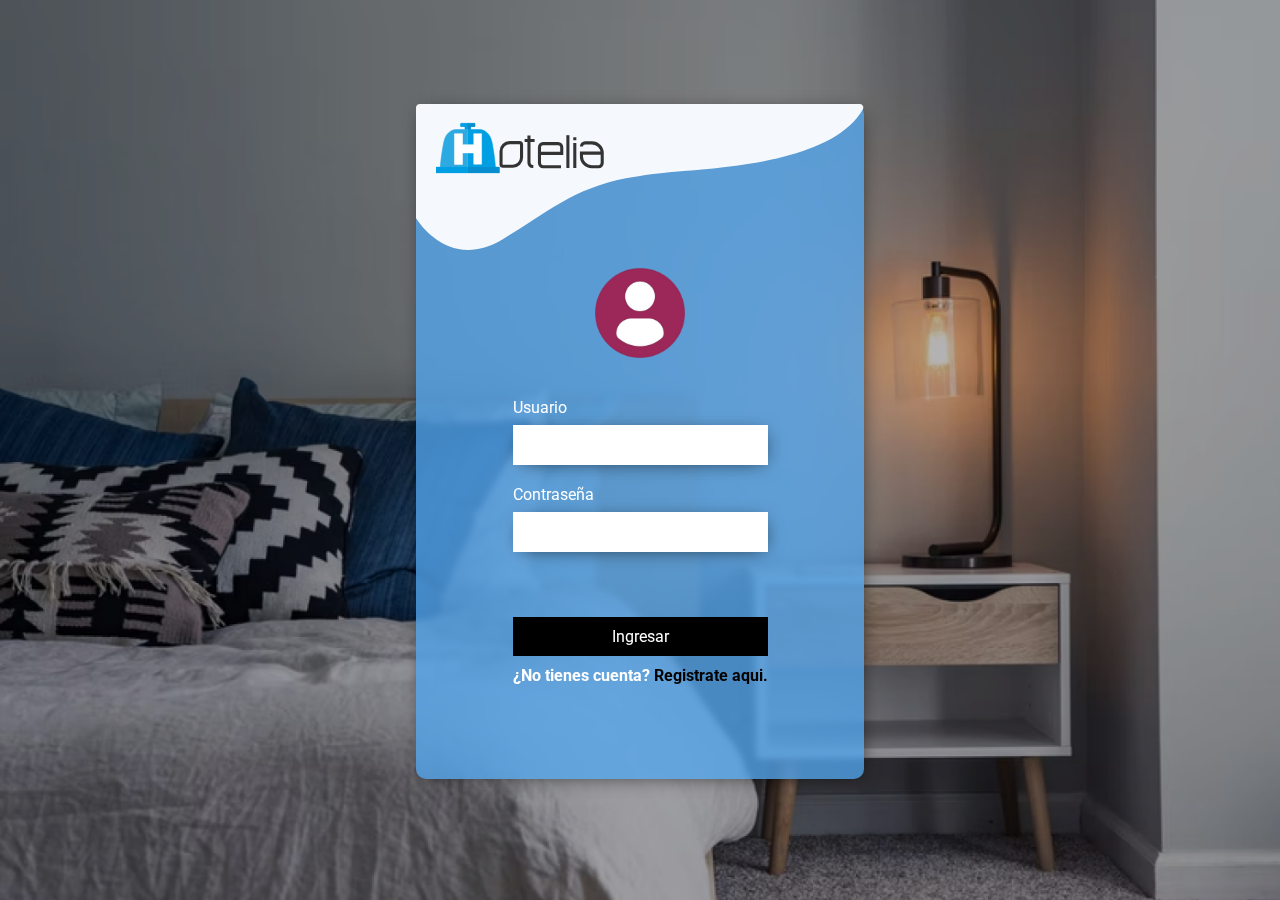
<file: login.html>
<!DOCTYPE html>
<html lang="es">
  <head>
    <meta charset="UTF-8" />
    <meta http-equiv="X-UA-Compatible" content="IE=edge" />
    <meta name="viewport" content="width=device-width, initial-scale=1.0" />
    <link rel="stylesheet" href="./css/login.css" />
    <title>Taller 0 Maquetación Responsive</title>
  </head>
  <body>
    <div class="Content">
      <div class="form">
        <div class="header-form">
          <img src="./img/login/vector-login.svg" class="wave" alt="" />
          <img src="./img/Hotelia horizontal negro.svg" class="logo" alt="" />
        </div>
        <form action="">
          <img src="./img/login/User-icon.png" class="User-icon" alt="" />
          <div class="content-form">
            <div class="inputs-form">
              <label for="user">Usuario</label>
              <input type="text" id="user" />
            </div>
            <div class="inputs-form">
              <label for="pass">Contraseña</label>
              <input type="text" id="pass" />
            </div>
            <button>Ingresar</button>
            <h1>
              ¿No tienes cuenta?
              <span class="text-account">Registrate aqui.</span>
            </h1>
          </div>
        </form>
      </div>
    </div>
  </body>
</html>
</file>
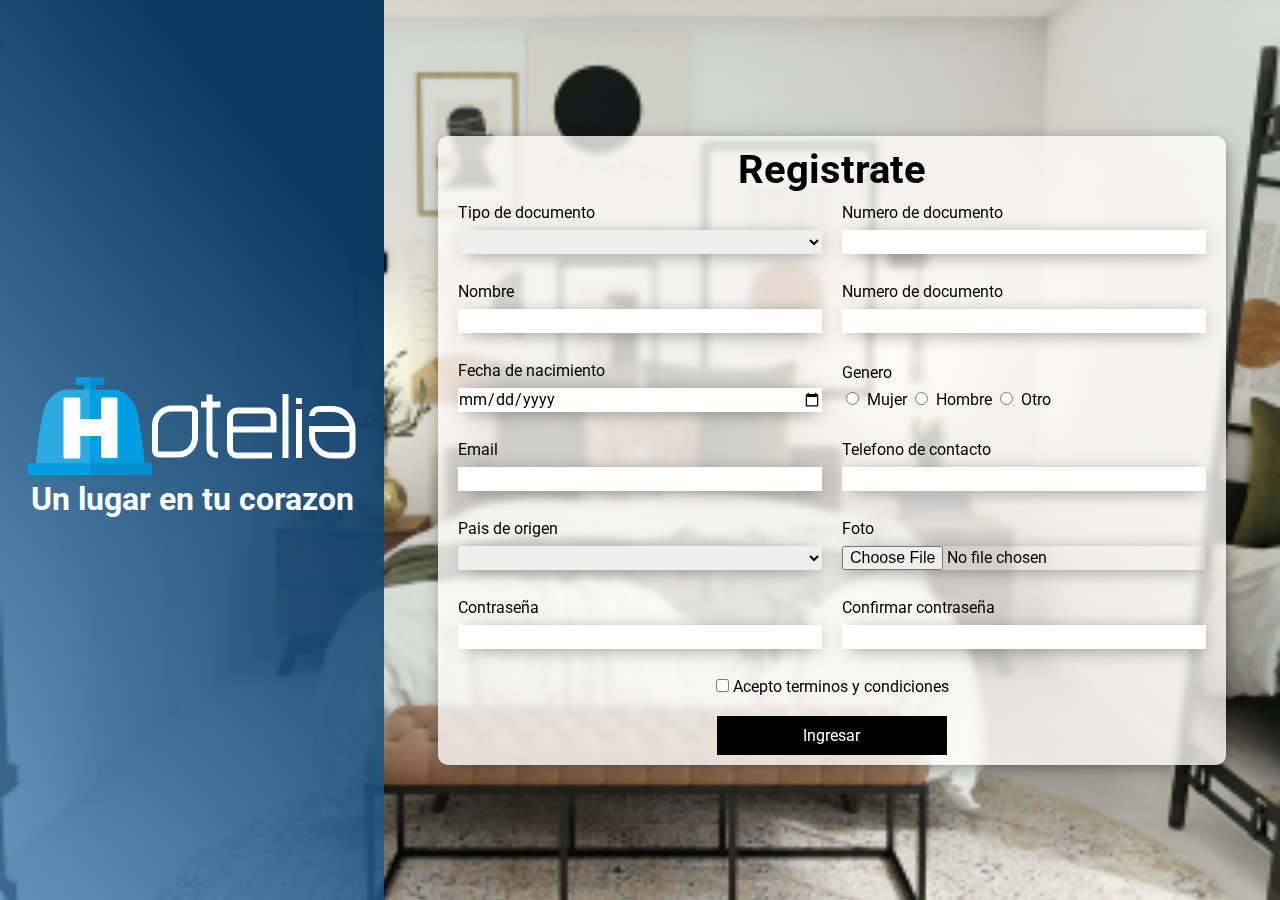
<file: register.html>
<!DOCTYPE html>
<html lang="es">
  <head>
    <meta charset="UTF-8" />
    <meta http-equiv="X-UA-Compatible" content="IE=edge" />
    <meta name="viewport" content="width=device-width, initial-scale=1.0" />
    <link rel="stylesheet" href="./css/register.css" />
    <title>Taller 0 Maquetación Responsive</title>
  </head>
  <body>
    <div class="header">
      <img src="./img/Hotelia horizontal blanco.svg" alt="" />
      <h1>Un lugar en tu corazon</h1>
    </div>

    <div class="Content">
      <div class="form">
        <h1>Registrate</h1>
        <form action="">
          <div class="grid">
            <div class="fila">
              <label for="TypeDoc">Tipo de documento</label>
              <select name="" id="TypeDoc">
                <option value=""></option>
                <option value="">CC</option>
                <option value="">Extranjera</option>
              </select>
            </div>
            <div class="fila">
              <label for="NumberDoc">Numero de documento</label>
              <input type="text" name="" id="NumberDoc" />
            </div>
            <div class="fila">
              <label for="Name">Nombre</label>
              <input type="text" name="" id="Name" />
            </div>
            <div class="fila">
              <label for="LastName">Numero de documento</label>
              <input type="text" name="" id="LastName" />
            </div>
            <div class="fila">
              <label for="Birthday">Fecha de nacimiento</label>
              <input type="date" name="" id="Birthday" />
            </div>
            <div class="fila">
              <label for="">Genero</label>
              <div class="Checkbox">
                <input type="radio" name="gender" id="Women" /> Mujer
                <input type="radio" name="gender" id="Man" /> Hombre
                <input type="radio" name="gender" id="Otro" /> Otro
              </div>
            </div>
            <div class="fila">
              <label for="Email">Email</label>
              <input type="email" name="" id="Email" />
            </div>
            <div class="fila">
              <label for="Phone">Telefono de contacto</label>
              <input type="number" id="Phone" />
            </div>
            <div class="fila">
              <label for="Country">Pais de origen</label>
              <select name="" id="Country">
                <option value=""></option>
                <option value="">Colombia</option>
                <option value="">USA</option>
              </select>
            </div>
            <div class="fila">
              <label for="Foto">Foto</label>
              <input type="file" name="" id="Foto" class="input-file" />
            </div>
            <div class="fila">
              <label for="Pass">Contraseña</label>
              <input type="password" id="Pass" />
            </div>
            <div class="fila">
              <label for="VerifyPass">Confirmar contraseña</label>
              <input type="password" id="VerifyPass" />
            </div>
          </div>
          <div>
            <div class="Condiciones">
              <input type="checkbox" name="" id="T&C" />
              <label for="T&C">Acepto terminos y condiciones</label>
            </div>
            <div class="Condiciones">
              <button>Ingresar</button>
            </div>
          </div>
        </form>
      </div>
    </div>
  </body>
</html>
</file>
<file: css/login.css>
@import url("https://fonts.googleapis.com/css2?family=Marcellus&family=Roboto:ital,wght@0,100=;0,300;0,400;0,500;0,700;0,900;1,100;1,300;1,400;1,500;1,700;1,900&display=swap");
*{
    margin: 0;
    padding: 0;
    font-family: "Roboto", sans-serif;
    font-size: 16px;
}
body{
    background: url(/img/login/bg-login.png);
    background-size: cover;
    background-repeat: no-repeat;
    background-attachment: fixed;
    height: 100vh;
}

/* Contenedores */

.Content{
    display: flex;
    justify-content: center;
    align-items: center;
    height: 98vh;
}
.form{
    height: 70vh;
    width: 60vw;
    background-color: rgba(83, 167, 240, 0.76);
    backdrop-filter: blur(3px);
    border-radius: 10px;
    box-shadow: 2px 3px 20px -7px rgba(0,0,0,0.75);
    -webkit-box-shadow: 2px 3px 20px -7px rgba(0,0,0,0.75);
    -moz-box-shadow: 2px 3px 20px -7px rgba(0,0,0,0.75);
}
.header-form{
    position: relative;
}

/* Header */

.header-form img{
    width: 100%;
    position: absolute;
    top: 0;
    left: 0;
}
.logo{
    height: 4.5rem;
    width: 10.5rem !important;
    margin: 8px 0 0 20px;
}

/* Imagen usuario */

.User-icon{
    width: 90px;
    margin-bottom: 20px;
}

/* Formulario */

form{
    padding: 35px;
    height: 100%;
    display: flex;
    flex-direction: column;
    justify-content: center;
    align-items: center;
}
form input{
    height: 2.5rem;
    border: 0;
    outline: 0;
    margin-top: 8px;
    box-shadow: 2px 3px 20px -7px rgba(0,0,0,0.75);
    -webkit-box-shadow: 2px 3px 20px -7px rgba(0,0,0,0.75);
    -moz-box-shadow: 2px 3px 20px -7px rgba(0,0,0,0.75);
}
button{
    width: 100%;
    padding: 10px;
    background: black;
    border: 0;
    color: #fff;
    margin-top: 45px;
}
button:hover{
    cursor: pointer;
}
.inputs-form{
    display: flex;
    flex-direction: column;
    margin: 20px 0 20px 0;
    width: 100%;
    color: #fff;
}

/* Texto final */

h1{
    margin-top: 10px;
    color: #fff;
}
.text-account{
    color: #000;
}

/* vista para desktop */

@media screen and (min-width: 1024px){
 .form{
    width: 35vw;
    height: 75vh;
 }   
}
</file>
<file: css/register.css>
@import url("https://fonts.googleapis.com/css2?family=Marcellus&family=Roboto:ital,wght@0,100=;0,300;0,400;0,500;0,700;0,900;1,100;1,300;1,400;1,500;1,700;1,900&display=swap");
*{
    margin: 0;
    padding: 0;
    font-family: "Roboto", sans-serif;
    font-size: 1rem;
}
body{
    background: url(/img/habitaciones/habitacion1-2.png);
    background-size: cover;
    background-repeat: no-repeat;
    background-attachment: fixed;
    height: 100vh;
}
.header{
    margin-top: 30px;
    height: 140px;
    color: #fff;
    display: flex;
    align-items: center;
    flex-direction: column;
    justify-content: center;
    background: linear-gradient(49.54deg, #3379b7b4 2.89%, #0b3860 80.34%);
    padding: 20px;
}
.header h1 {
    margin: 5px;
    font-size: 2rem;
}

.Content{
    display: flex;
    justify-content: center;
    align-items: center;
    flex-direction: column;
    
}
.form{
    margin: 10px;
    padding: 10px;
    width: 60vw;
    background: #fffefcc5;
    backdrop-filter: blur(3px);
    border-radius: 10px;
    box-shadow: 2px 3px 20px -7px rgba(0,0,0,0.75);
    -webkit-box-shadow: 2px 3px 20px -7px rgba(0,0,0,0.75);
    -moz-box-shadow: 2px 3px 20px -7px rgba(0,0,0,0.75);
}
.form h1{
    font-size: 2.5rem;
}
.fila{
    padding: 10px;
    display: flex;
    flex-direction: column;
    justify-content: center;
}
.fila > input, select{
    height: 1.5rem;
    border: 0;
    outline: 0;
    margin: 8px 0 8px 0;
    box-shadow: 2px 3px 20px -7px rgba(0,0,0,0.75);
    -webkit-box-shadow: 2px 3px 20px -7px rgba(0,0,0,0.75);
    -moz-box-shadow: 2px 3px 20px -7px rgba(0,0,0,0.75);
}
.Condiciones{
    margin-top: 10px;
    text-align: center;
}
button{
    width: 30%;
    padding: 10px;
    background: black;
    border: 0;
    color: #fff;
    margin-top: 10px;
}
button:hover{
    cursor: pointer;
}
h1{
    text-align: center;
}
.Checkbox{
    margin: 8px 0 8px 0;
}
.Checkbox input {
    margin: 0 4px 0 4px;
}
/* Vista Desktop */

@media screen and (min-width: 1024px){
    .grid {
        display: grid;
        align-items: center;
        grid-template-columns: 50% 1fr; /* Establecemos que ocupen el 50% del contenedor y que ocupen un afila */
    }
      
    .fila {
        display: grid;
        grid-template-rows: repeat(1, 1fr);
        justify-content: unset;
    }
    body{
        display: grid;
        align-items: center;
        grid-template-columns: 30% 1fr;
    }
    .header{
        height: 100vh;
        margin: 0;
        padding: 0;
    }
}
</file>
